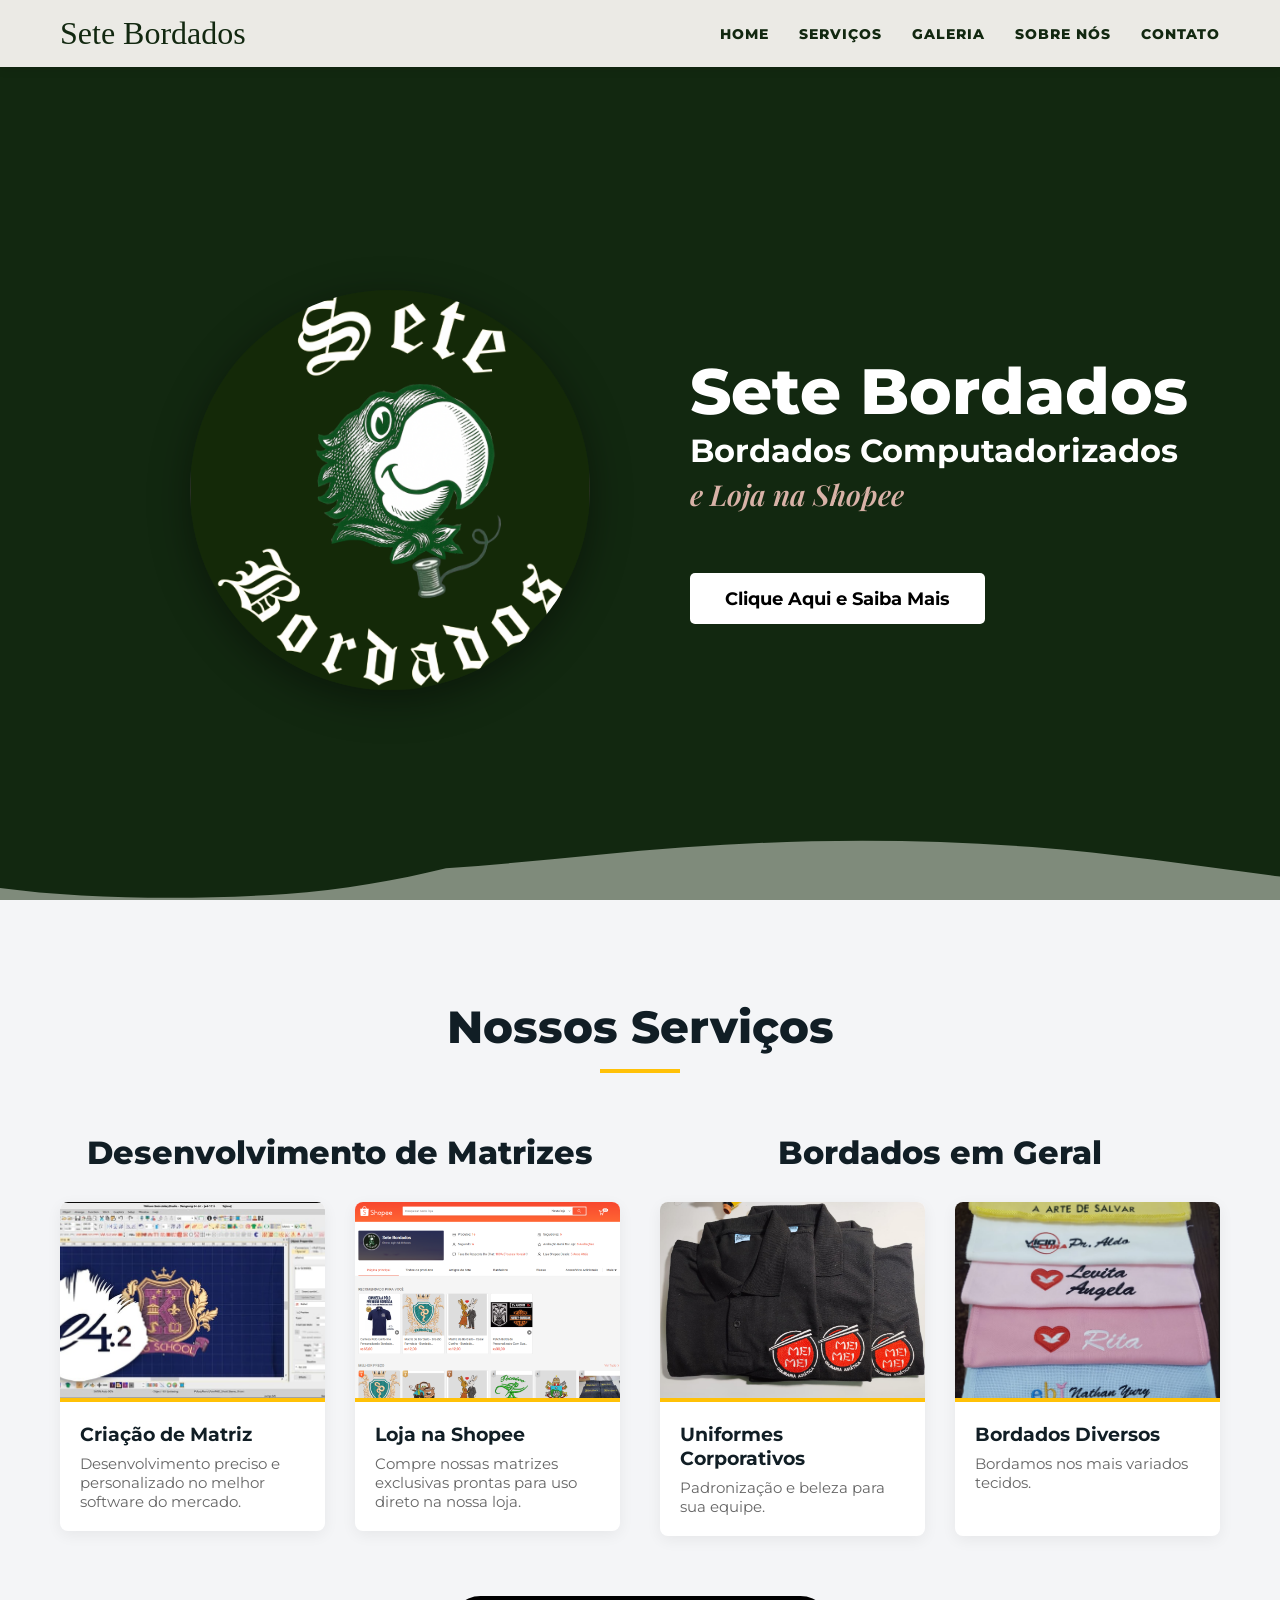
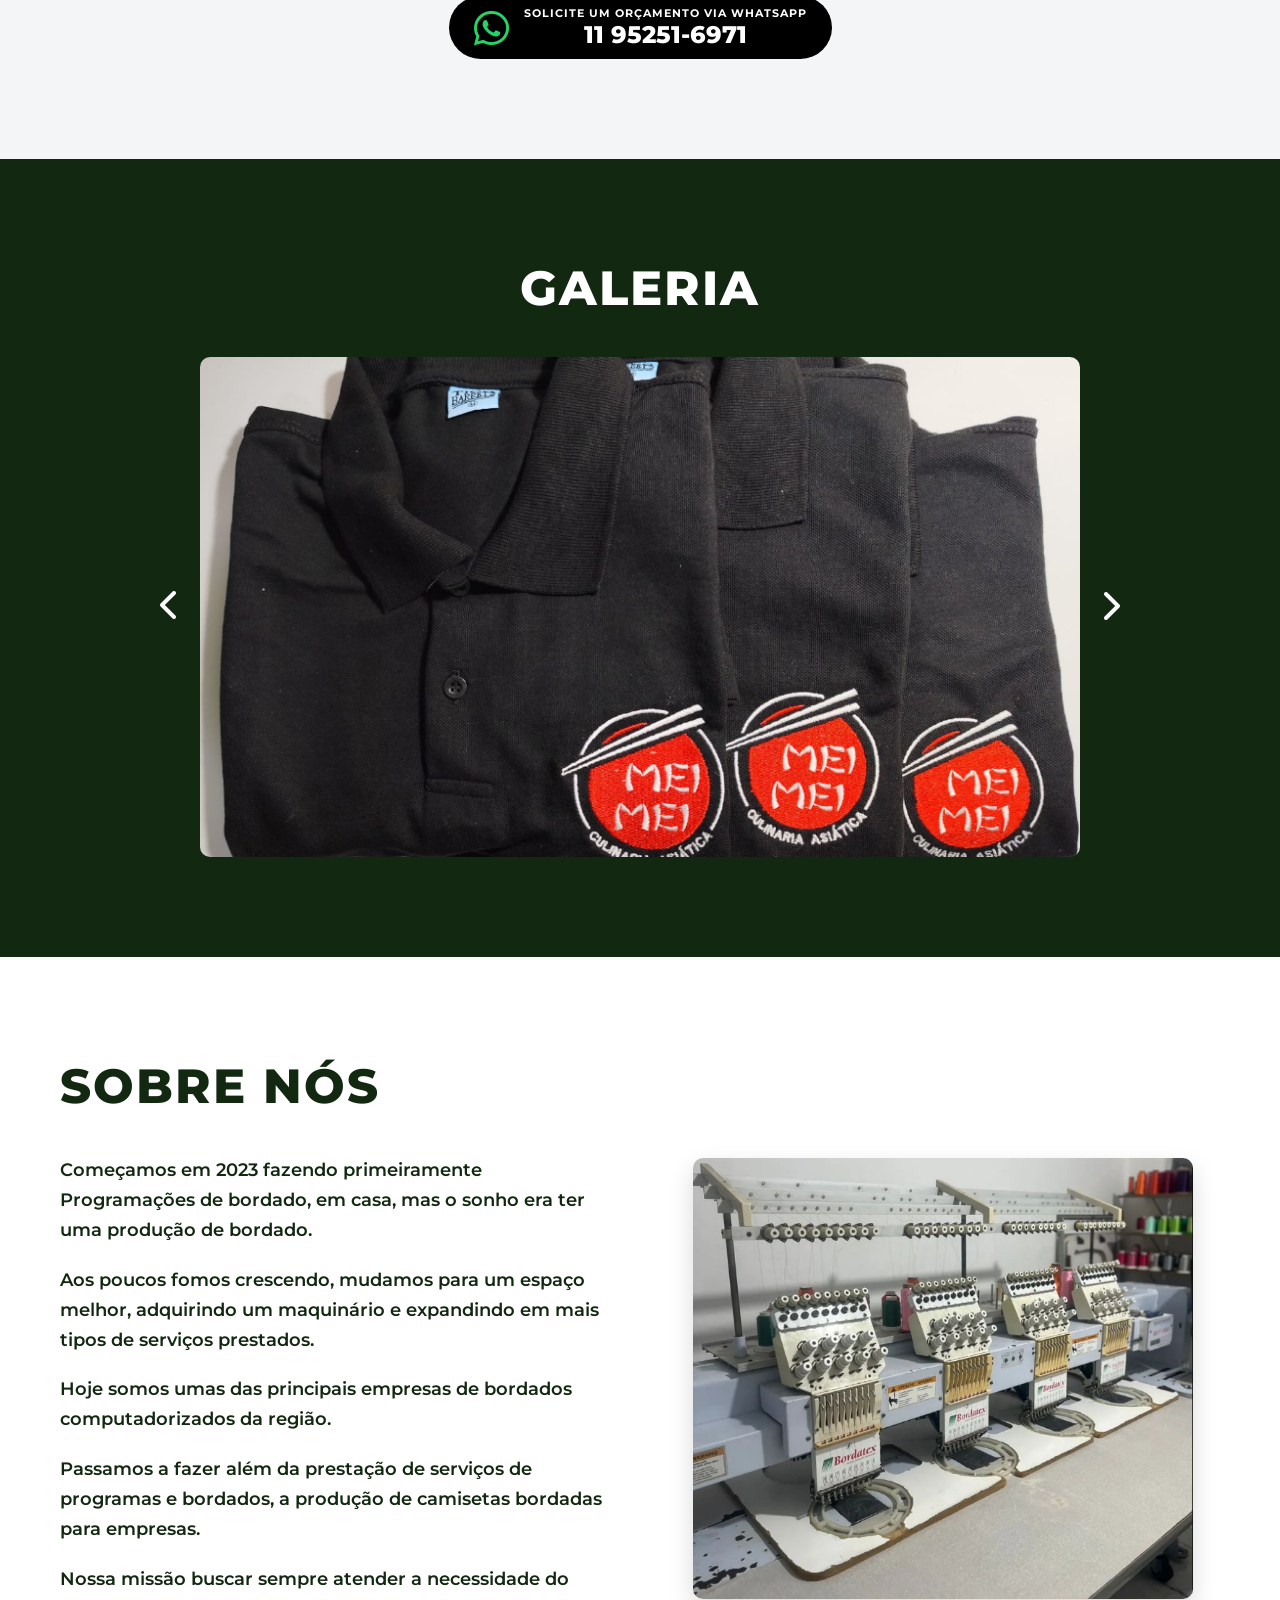
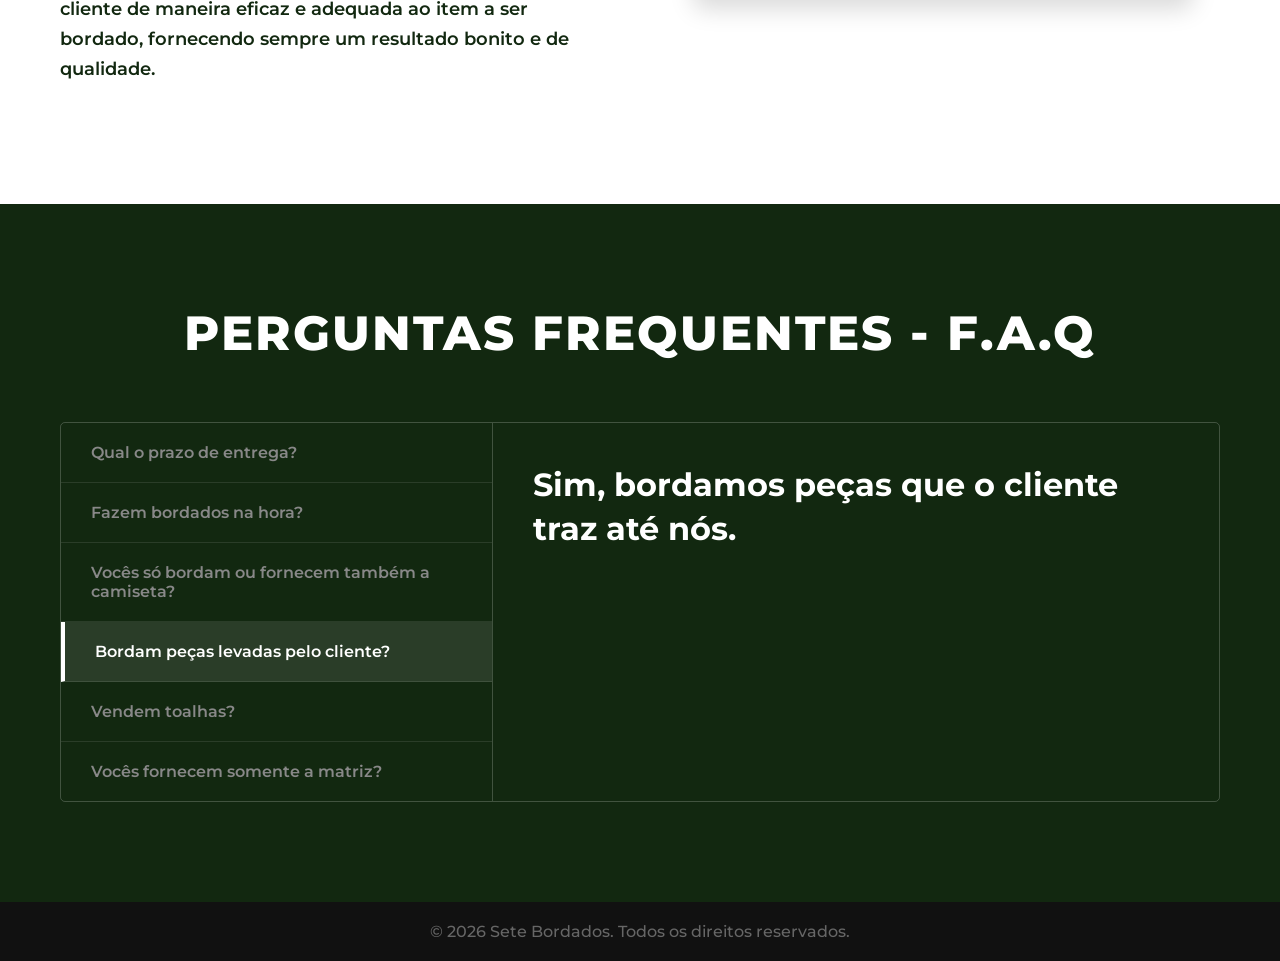
<file: index.html>
<!DOCTYPE html>
<html lang="pt-BR">

<head>
    <meta charset="UTF-8">
    <meta name="viewport" content="width=device-width, initial-scale=1.0">
    <title>Sete Bordados - Bordados Computadorizados</title>
    <link rel="stylesheet" href="style.css">
    <link rel="preconnect" href="https://fonts.googleapis.com">
    <link rel="preconnect" href="https://fonts.gstatic.com" crossorigin>
    <link
        href="https://fonts.googleapis.com/css2?family=Montserrat:wght@400;600;700;800&family=Playfair+Display:ital,wght@1,600&display=swap"
        rel="stylesheet">
    <link href="https://cdnjs.cloudflare.com/ajax/libs/font-awesome/6.0.0/css/all.min.css" rel="stylesheet">
</head>

<body>

    <!-- Header / Navbar -->
    <header class="navbar">
        <div class="nav-container">
            <div class="nav-logo">
                <span>Sete Bordados</span>
            </div>
            <nav>
                <ul class="nav-links">
                    <li><a href="#home">HOME</a></li>
                    <li><a href="#servicos">SERVIÇOS</a></li>
                    <li><a href="#galeria">GALERIA</a></li>
                    <li><a href="#sobre">SOBRE NÓS</a></li>
                    <li><a href="#contato">CONTATO</a></li>
                </ul>
            </nav>
            <div class="mobile-menu-btn">
                <i class="fa-solid fa-bars"></i>
            </div>
        </div>
    </header>

    <!-- Hero Section -->
    <section id="home" class="hero-section">
        <div class="hero-bg-overlay"></div>
        <div class="container hero-content">
            <div class="hero-image" data-anime="left">
                <img src="assets/logo.png"
                    alt="Sete Bordados Logo" class="main-logo-img"
                    style="border-radius: 50%; box-shadow: 0px 10px 40px rgba(0, 0, 0, 0.4); filter: none;">
            </div>
            <div class="hero-text" data-anime="right">
                <h1 style="font-size: 4rem;">Sete Bordados</h1>
                <h2
                    style="font-size: 2rem; color: #fff; font-style: normal; font-family: var(--font-main); font-weight: 700; margin-bottom: 5px;">
                    Bordados Computadorizados</h2>
                <h2 style="font-size: 1.8rem; color: var(--highlight);">e Loja na Shopee</h2>
                <a href="#contato" class="btn-primary" style="margin-top: 20px;">Clique Aqui e Saiba Mais</a>
            </div>
        </div>
        <div class="wave-divider">
            <svg data-name="Layer 1" xmlns="http://www.w3.org/2000/svg" viewBox="0 0 1200 120"
                preserveAspectRatio="none">
                <path
                    d="M321.39,56.44c58-10.79,114.16-30.13,172-41.86,82.39-16.72,168.19-17.73,250.45-.39C823.78,31,906.67,72,985.66,92.83c70.05,18.48,146.53,26.09,214.34,3V120H0V95.8C59.71,118,137.93,121,206.13,107.82,246.3,100,287.1,80.19,321.39,56.44Z"
                    class="shape-fill"></path>
            </svg>
        </div>
    </section>

    <!-- Serviços Section -->
    <section id="servicos" class="services-section">
        <div class="container">
            <div class="section-title-wrapper" data-anime="bottom">
                <h2 class="section-title">Nossos Serviços</h2>
                <div class="title-underline"></div>
            </div>

            <div class="services-grid-blocks">
                <!-- Quadrante 1 -->
                <div class="service-quadrant" data-anime="left">
                    <h3>Desenvolvimento de Matrizes</h3>
                    <div class="quadrant-cards">
                        <div class="service-card">
                            <img src="assets/matriz.png"
                                alt="Criação de Matriz">
                            <div class="card-text">
                                <h4>Criação de Matriz</h4>
                                <p>Desenvolvimento preciso e personalizado no melhor software do mercado.</p>
                            </div>
                        </div>
                        <a href="https://shopee.com.br/shop/462453502" target="_blank"
                            style="text-decoration: none; display: block;">
                            <div class="service-card">
                                <img src="assets/shopee.png"
                                    alt="Loja na Shopee">
                                <div class="card-text">
                                    <h4>Loja na Shopee</h4>
                                    <p>Compre nossas matrizes exclusivas prontas para uso direto na nossa loja.</p>
                                </div>
                            </div>
                        </a>
                    </div>
                </div>

                <!-- Quadrante 2 -->
                <div class="service-quadrant" data-anime="right">
                    <h3>Bordados em Geral</h3>
                    <div class="quadrant-cards">
                        <div class="service-card">
                            <img src="assets/uniforme.png"
                                alt="Uniformes e Camisas">
                            <div class="card-text">
                                <h4>Uniformes Corporativos</h4>
                                <p>Padronização e beleza para sua equipe.</p>
                            </div>
                        </div>
                        <div class="service-card">
                            <img src="assets/diversos.png"
                                alt="Bordados Diversos">
                            <div class="card-text">
                                <h4>Bordados Diversos</h4>
                                <p>Bordamos nos mais variados tecidos.</p>
                            </div>
                        </div>
                    </div>
                </div>
            </div>

            <div class="whatsapp-btn-wrapper" style="text-align: center; margin-top: 60px;" data-anime="bottom">
                <a href="https://wa.me/message/SFWPDJLVIP6OA1" class="btn-whatsapp" target="_blank">
                    <i class="fa-brands fa-whatsapp"></i>
                    <div class="wpp-text">
                        <span class="wpp-sub">SOLICITE UM ORÇAMENTO VIA WHATSAPP</span>
                        <span class="wpp-num">11 95251-6971</span>
                    </div>
                </a>
            </div>
        </div>
    </section>

    <!-- Galeria Section -->
    <section id="galeria" class="gallery-section">
        <h2 class="section-title light-title" style="color: #ffffff;" data-anime="bottom">GALERIA</h2>
        <div class="container gallery-slider" data-anime="bottom">
            <button class="slider-btn prev-btn"><i class="fa-solid fa-chevron-left"></i></button>
            <div class="gallery-track-container">
                <ul class="gallery-track">
                    <li class="gallery-slide current-slide">
                        <img src="assets/uniforme.png"
                            alt="Camisa Bordada">
                    </li>
                    <li class="gallery-slide">
                        <img src="assets/diversos.png"
                            alt="Bordados Diversos">
                    </li>
                    <li class="gallery-slide">
                        <img src="assets/uniforme.png"
                            alt="Uniforme Bordado">
                    </li>
                    <li class="gallery-slide">
                        <img src="assets/polos_pretas.png"
                            alt="Polos Pretas Bordadas">
                    </li>
                    <li class="gallery-slide">
                        <img src="assets/polo_vermelha.png"
                            alt="Polo Vermelha Mulher Maravilha">
                    </li>
                    <li class="gallery-slide">
                        <img src="assets/toalhas_madrinha.png"
                            alt="Toalhas Madrinha Adriana">
                    </li>
                    <li class="gallery-slide">
                        <img src="assets/toalhas_ivanildo.png"
                            alt="Toalhas Ivanildo e Lucineide">
                    </li>
                </ul>
            </div>
            <button class="slider-btn next-btn"><i class="fa-solid fa-chevron-right"></i></button>
        </div>
    </section>

    <!-- Sobre Nós Section -->
    <section id="sobre" class="about-section">
        <div class="container about-content">
            <div class="sobre-text" data-anime="left">
                <h2 class="section-title dark-title">SOBRE NÓS</h2>
                <div class="text-block">
                    <p>Começamos em 2023 fazendo primeiramente Programações de bordado, em casa, mas o sonho era ter uma
                        produção de bordado.</p>
                    <p>Aos poucos fomos crescendo, mudamos para um espaço melhor, adquirindo um maquinário e expandindo
                        em mais tipos de serviços prestados.</p>
                    <p>Hoje somos umas das principais empresas de bordados computadorizados da região.</p>
                    <p>Passamos a fazer além da prestação de serviços de programas e bordados, a produção de camisetas
                        bordadas para empresas.</p>
                    <p>Nossa missão buscar sempre atender a necessidade do cliente de maneira eficaz e adequada ao item
                        a ser bordado, fornecendo sempre um resultado bonito e de qualidade.</p>
                </div>
            </div>
            <div class="sobre-graphic" data-anime="right">
                <div>
                    <img src="assets/maquinas.png"
                        alt="Máquinas de Bordado Sete Bordados" class="machine-img"
                        style="width: 100%; max-width: 500px; border-radius: 10px; box-shadow: 0 10px 25px rgba(0,0,0,0.15);">
                </div>
            </div>
        </div>
    </section>

    <!-- FAQ Section -->
    <section id="contato" class="faq-section">
        <div class="container">
            <h2 class="section-title light-title center-title" data-anime="bottom">Perguntas Frequentes - F.A.Q</h2>
            <div class="faq-container" data-anime="bottom">
                <div class="faq-accordion">
                    <div class="faq-item"
                        data-answer="O prazo de entrega varia de 3 a 7 dias úteis após aprovação da arte.">
                        <span>Qual o prazo de entrega?</span>
                    </div>
                    <div class="faq-item"
                        data-answer="Trabalhamos com agendamentos. Serviços expressos têm taxa extra.">
                        <span>Fazem bordados na hora?</span>
                    </div>
                    <div class="faq-item" data-answer="Nós bordamos e também podemos fornecer as peças.">
                        <span>Vocês só bordam ou fornecem também a camiseta?</span>
                    </div>
                    <div class="faq-item active" data-answer="Sim, bordamos peças que o cliente traz até nós.">
                        <span>Bordam peças levadas pelo cliente?</span>
                    </div>
                    <div class="faq-item" data-answer="Sim, vendemos toalhas de banho e rosto já bordadas.">
                        <span>Vendem toalhas?</span>
                    </div>
                    <div class="faq-item" data-answer="Sim, temos opções para bordados em tecido plano, pique e mais.">
                        <span>Vocês fornecem somente a matriz?</span>
                    </div>
                </div>
                <div class="faq-display">
                    <div class="faq-answer-content">
                        <h3>Sim, bordamos peças que o cliente traz até nós.</h3>
                    </div>
                </div>
            </div>
        </div>
    </section>

    <footer>
        <div class="container footer-content">
            <p>&copy; 2026 Sete Bordados. Todos os direitos reservados.</p>
        </div>
    </footer>

    <script src="script.js"></script>
</body>

</html>
</file>
<file: style.css>
:root {
  --primary: #1A1A1A;
  --bg-dark: #122810;
  --bg-nav: #EBEAE5;
  --bg-services: #7F8B7B;
  --bg-gallery: #AC918A;
  --bg-about: #DEDAD6;
  --text-light: #FFFFFF;
  --text-dark: #222222;
  --accent: #25D366; /* WhatsApp Green */
  --highlight: #D8B2A7;

  --font-main: 'Montserrat', sans-serif;
  --font-serif: 'Playfair Display', serif;
}

* {
  margin: 0;
  padding: 0;
  box-sizing: border-box;
}

html {
  scroll-behavior: smooth;
}

body {
  font-family: var(--font-main);
  color: var(--text-dark);
  background-color: var(--bg-nav);
  overflow-x: hidden;
}

.container {
  max-width: 1200px;
  margin: 0 auto;
  padding: 0 20px;
}

h1, h2, h3 {
  font-weight: 800;
}

/* Animations */
[data-anime] {
  opacity: 0;
  transition: .8s ease-in-out;
}
[data-anime="left"] {
  transform: translateX(-50px);
}
[data-anime="right"] {
  transform: translateX(50px);
}
[data-anime="bottom"] {
  transform: translateY(50px);
}
[data-anime].animate {
  opacity: 1;
  transform: translate3d(0px,0px,0px);
}

/* Navbar */
.navbar {
  background-color: var(--bg-nav);
  position: fixed;
  top: 0;
  width: 100%;
  z-index: 1000;
  box-shadow: 0 2px 10px rgba(0,0,0,0.1);
  transition: all 0.3s ease;
}

.nav-container {
  display: flex;
  justify-content: space-between;
  align-items: center;
  max-width: 1200px;
  margin: 0 auto;
  padding: 15px 20px;
}

.nav-logo {
  display: flex;
  align-items: center;
  gap: 10px;
  font-size: 2rem;
  font-weight: normal;
  color: var(--bg-dark);
  font-family: "Old English Text MT", "Engravers Old English BT", serif;
}

.nav-links {
  list-style: none;
  display: flex;
  gap: 30px;
}

.nav-links a {
  text-decoration: none;
  color: var(--bg-dark);
  font-weight: 800;
  font-size: 0.9rem;
  letter-spacing: 1px;
  position: relative;
  transition: color 0.3s;
}

.nav-links a:hover {
  color: var(--bg-gallery);
}

.nav-links a::after {
  content: '';
  position: absolute;
  width: 0;
  height: 2px;
  bottom: -4px;
  left: 0;
  background-color: var(--bg-gallery);
  transition: width 0.3s ease;
}

.nav-links a:hover::after {
  width: 100%;
}

.mobile-menu-btn {
  display: none;
  font-size: 1.5rem;
  cursor: pointer;
}

/* Hero Section */
.hero-section {
  background-color: var(--bg-dark);
  min-height: 100vh;
  display: flex;
  align-items: center;
  position: relative;
  padding-top: 80px;
}

.hero-content {
  display: flex;
  align-items: center;
  justify-content: center;
  gap: 100px;
  width: 100%;
  z-index: 2;
}

.hero-image {
  flex: 1;
  display: flex;
  justify-content: flex-end;
}

.main-logo-img {
  width: 400px;
  height: 400px;
  object-fit: cover;
  border-radius: 50%;
  box-shadow: 0 0 50px rgba(255,255,255,0.1);
  filter: drop-shadow(0px 0px 20px rgba(255, 255, 255, 0.2));
  transition: transform 0.3s ease;
}

.main-logo-img:hover {
  transform: scale(1.05);
}

.hero-text {
  flex: 1;
  color: var(--text-light);
}

.hero-text h1 {
  font-size: 3.5rem;
  line-height: 1.1;
  margin-bottom: 5px;
}

.hero-text h2 {
  font-size: 1.8rem;
  color: var(--highlight);
  font-weight: 600;
  font-style: italic;
  margin-bottom: 40px;
  font-family: var(--font-serif);
}

.btn-primary {
  display: inline-block;
  background-color: #FFFFFF;
  color: #000;
  text-decoration: none;
  padding: 15px 35px;
  font-weight: 700;
  font-size: 1.1rem;
  border-radius: 5px;
  transition: all 0.3s ease;
}

.btn-primary:hover {
  background-color: var(--highlight);
  color: #fff;
  box-shadow: 0 10px 20px rgba(216, 178, 167, 0.3);
  transform: translateY(-3px);
}

.wave-divider {
  position: absolute;
  bottom: 0;
  left: 0;
  width: 100%;
  overflow: hidden;
  line-height: 0;
}

.wave-divider svg {
  position: relative;
  display: block;
  width: calc(130% + 1.3px);
  height: 60px;
}

.wave-divider .shape-fill {
  fill: var(--bg-services);
}

/* Services (New Grid Layout) */
.services-section {
  background-color: #F4F5F7;
  padding: 100px 0;
  color: var(--text-dark);
}

.section-title-wrapper {
  text-align: center;
  margin-bottom: 60px;
}

.section-title-wrapper .section-title {
  font-size: 2.8rem;
  color: #111e25;
  margin-bottom: 15px;
  text-transform: none;
  letter-spacing: normal;
}

.title-underline {
  width: 80px;
  height: 4px;
  background-color: #FFC107;
  margin: 0 auto;
}

.services-grid-blocks {
  display: flex;
  gap: 40px;
  justify-content: space-between;
}

.service-quadrant {
  flex: 1;
}

.service-quadrant h3 {
  font-size: 2rem;
  color: #111e25;
  margin-bottom: 30px;
  text-align: center;
}

.quadrant-cards {
  display: grid;
  grid-template-columns: 1fr 1fr;
  gap: 30px;
}

.service-card {
  background: #ffffff;
  border-radius: 8px;
  overflow: hidden;
  box-shadow: 0 4px 15px rgba(0,0,0,0.06);
  transition: transform 0.3s ease;
}

.service-card:hover {
  transform: translateY(-5px);
  box-shadow: 0 10px 25px rgba(0,0,0,0.1);
}

.service-card img {
  width: 100%;
  height: 200px;
  object-fit: cover;
  border-bottom: 4px solid #FFC107;
  display: block;
}

.card-text {
  padding: 20px;
}

.card-text h4 {
  font-size: 1.2rem;
  color: #111e25;
  margin-bottom: 8px;
}

.card-text p {
  font-size: 0.95rem;
  color: #666;
}

.section-title {
  font-size: 3rem;
  margin-bottom: 40px;
  text-transform: uppercase;
  letter-spacing: 2px;
}

.section-title.dark-title {
  color: var(--bg-dark);
}



.whatsapp-btn-wrapper {
  margin-top: 40px;
}

.btn-whatsapp {
  display: inline-flex;
  align-items: center;
  background-color: #000;
  color: #fff;
  text-decoration: none;
  padding: 10px 25px;
  border-radius: 50px;
  gap: 15px;
  transition: all 0.3s;
}

.btn-whatsapp:hover {
  background-color: var(--accent);
  box-shadow: 0 10px 20px rgba(37, 211, 102, 0.4);
  transform: translateY(-3px);
}

.btn-whatsapp i {
  font-size: 2.5rem;
  color: var(--accent);
}

.btn-whatsapp:hover i {
  color: #fff;
}

.wpp-text {
  display: flex;
  flex-direction: column;
}

.wpp-sub {
  font-size: 0.7rem;
  font-weight: 700;
  letter-spacing: 1px;
}

.wpp-num {
  font-size: 1.5rem;
  font-weight: 800;
}

/* Gallery */
.gallery-section {
  background-color: var(--bg-dark);
  padding: 100px 0;
  text-align: center;
}

.gallery-slider {
  position: relative;
  max-width: 1000px;
  margin: 0 auto;
  display: flex;
  align-items: center;
  gap: 20px;
}

.gallery-track-container {
  overflow: hidden;
  flex: 1;
  border-radius: 10px;
}

.gallery-track {
  display: flex;
  list-style: none;
  transition: transform 0.5s ease-in-out;
}

.gallery-slide {
  min-width: 100%;
}

.gallery-slide img {
  width: 100%;
  height: 500px;
  object-fit: cover;
  display: block;
}

.slider-btn {
  background: transparent;
  border: none;
  color: white;
  font-size: 2rem;
  cursor: pointer;
  transition: color 0.3s;
}

.slider-btn:hover {
  color: #333;
}

/* About Us */
.about-section {
  background-color: #ffffff;
  padding: 100px 0;
  position: relative;
  overflow: hidden;
}

.about-content {
  display: flex;
  align-items: center;
  gap: 50px;
  position: relative;
  z-index: 2;
}

.sobre-text {
  flex: 1;
}

.sobre-text p {
  font-size: 1.1rem;
  line-height: 1.7;
  margin-bottom: 20px;
  color: var(--bg-dark);
  font-weight: 600;
}

.sobre-graphic {
  flex: 1;
  display: flex;
  justify-content: center;
}

.watermark-img {
  width: 450px;
  opacity: 0.15;
  filter: grayscale(100%);
}

/* FAQ */
.faq-section {
  background-color: var(--bg-dark);
  padding: 100px 0;
  color: var(--text-light);
}

.center-title {
  text-align: center;
  margin-bottom: 60px;
}

.faq-container {
  display: flex;
  border: 1px solid rgba(255,255,255,0.2);
  border-radius: 5px;
  overflow: hidden;
}

.faq-accordion {
  flex: 1;
  border-right: 1px solid rgba(255,255,255,0.2);
}

.faq-item {
  padding: 20px 30px;
  cursor: pointer;
  border-bottom: 1px solid rgba(255,255,255,0.1);
  transition: all 0.3s;
  color: #888;
  font-weight: 600;
}

.faq-item:last-child {
  border-bottom: none;
}

.faq-item:hover {
  background-color: rgba(255,255,255,0.05);
  color: #ddd;
}

.faq-item.active {
  background-color: rgba(255,255,255,0.1);
  color: #fff;
  border-left: 4px solid #fff;
}

.faq-display {
  flex: 1.5;
  padding: 40px;
  display: flex;
  align-items: flex-start;
}

.faq-answer-content h3 {
  font-size: 2rem;
  font-weight: 700;
  line-height: 1.4;
  animation: fadeIn 0.5s ease;
}

@keyframes fadeIn {
  from { opacity: 0; transform: translateY(10px); }
  to { opacity: 1; transform: translateY(0); }
}

footer {
  background-color: #111;
  color: #666;
  text-align: center;
  padding: 20px 0;
  font-weight: 500;
}

/* Responsive */
@media (max-width: 900px) {
  .hero-content, .services-content, .about-content, .faq-container {
    flex-direction: column;
  }
  
  .hero-image {
    order: -1;
  }
  
  .main-logo-img {
    width: 250px;
    height: 250px;
  }
  
  .hero-text h1 {
    font-size: 2.5rem;
    text-align: center;
  }
  
  .hero-text h2 {
    font-size: 1.5rem;
    text-align: center;
  }
  
  .hero-text .btn-primary {
    display: block;
    text-align: center;
    margin: 0 auto;
    width: fit-content;
  }

  .nav-links {
    display: none;
  }
  
  .mobile-menu-btn {
    display: block;
  }
  
  .services-grid-blocks {
    flex-direction: column;
  }
  
  .quadrant-cards {
    grid-template-columns: 1fr;
  }
  
  .faq-accordion {
    border-right: none;
    border-bottom: 1px solid rgba(255,255,255,0.2);
  }
}
</file>
